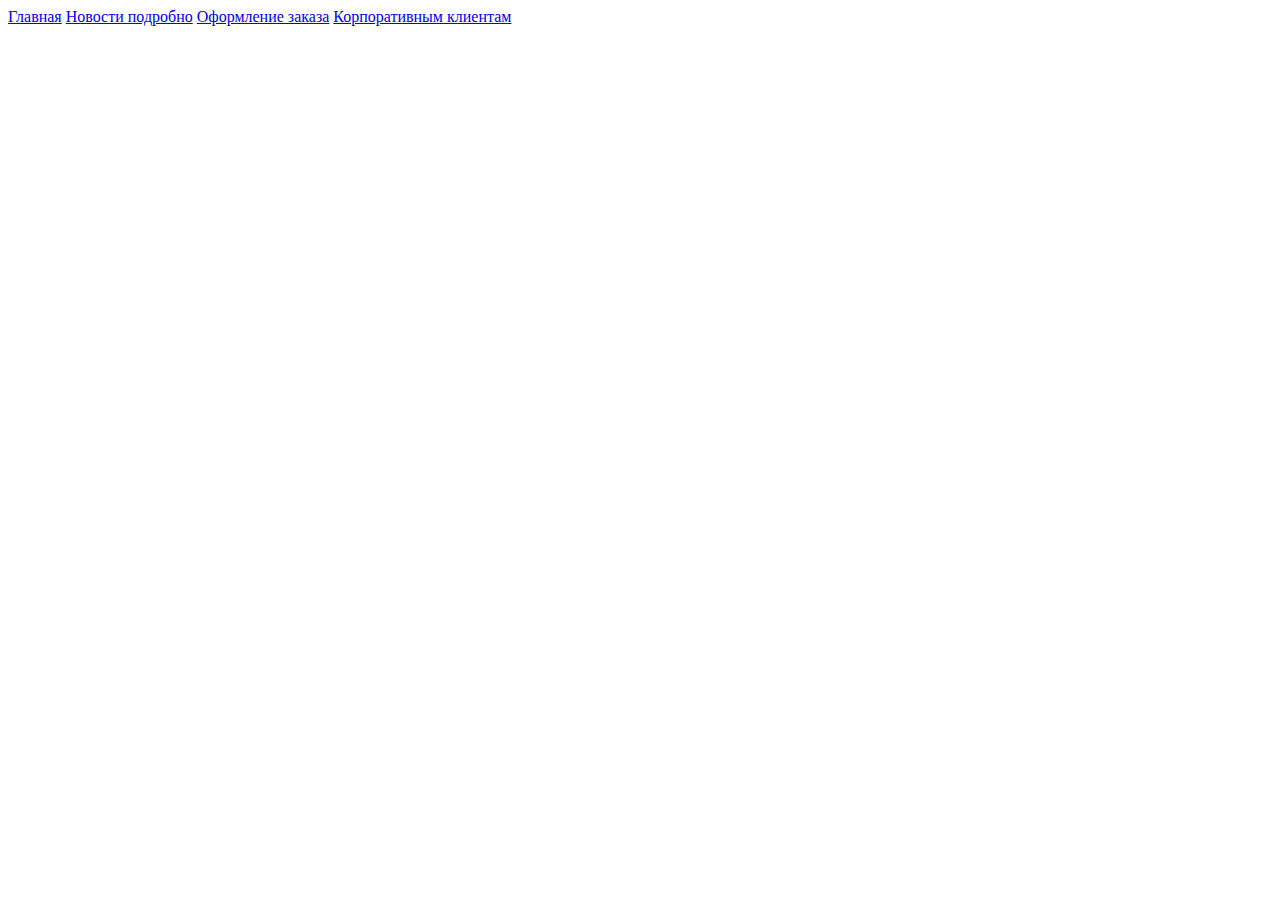
<file: index.html>
<!DOCTYPE html>
<html lang="en">
<head>
    <meta charset="UTF-8">
    <title>Title</title>
</head>
<body>
<a href="main.html">Главная</a>
<a href="news.html">Новости подробно</a>
<a href="order.html">Оформление заказа</a>
<a href="client.html">Корпоративным клиентам</a>
</body>
</html>
</file>
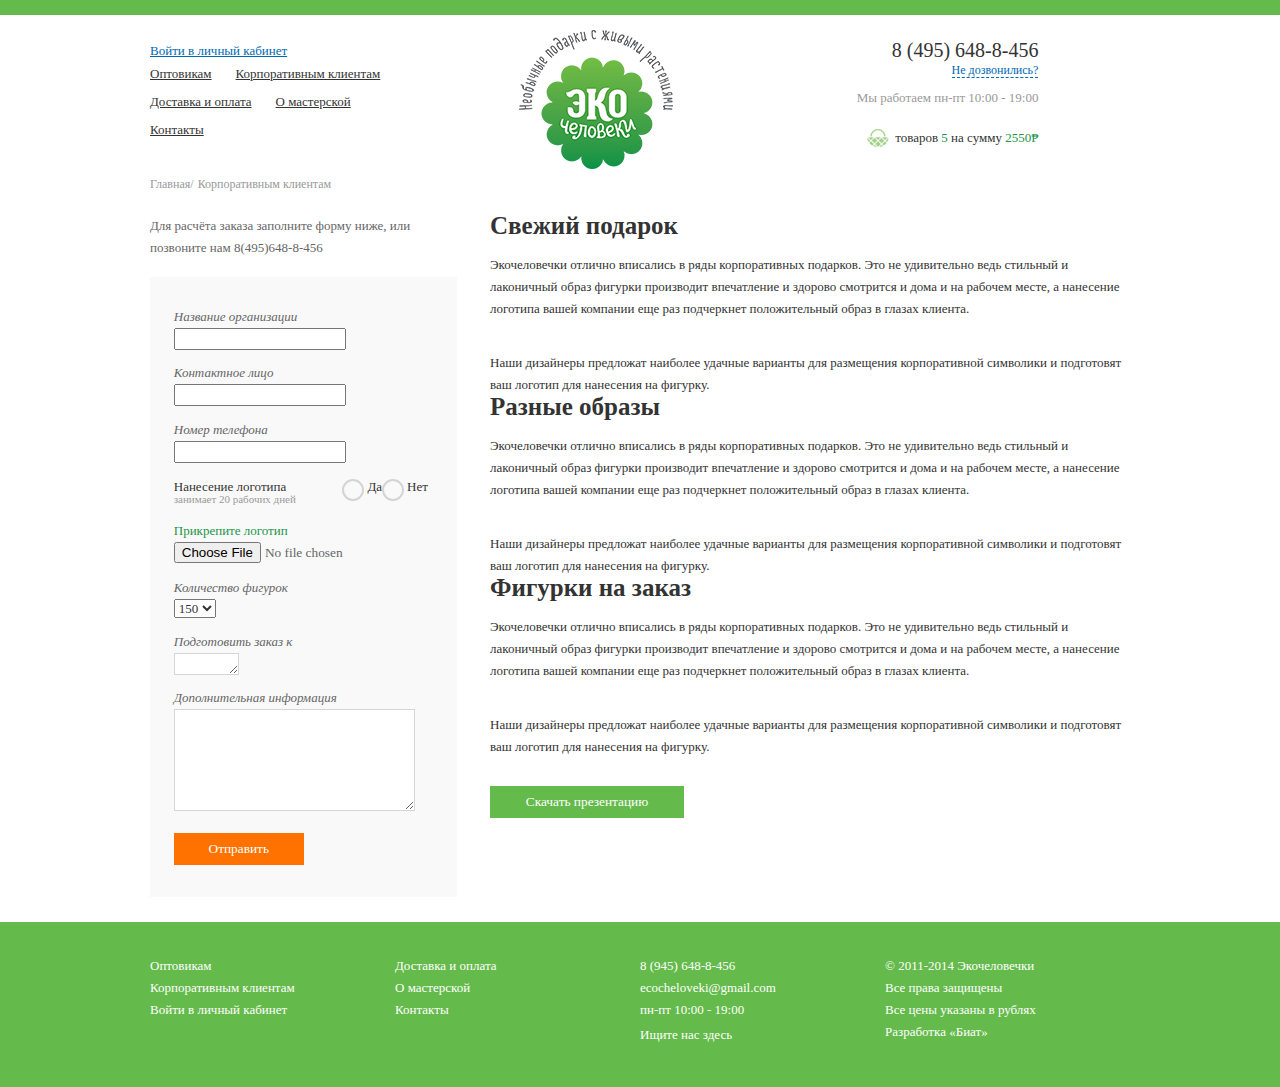
<file: client.html>
<!DOCTYPE html>
<html lang="en">
<head>
    <meta charset="UTF-8">
    <title>Title</title>
    <link rel="stylesheet" href="css/style.css">
</head>
<body>
<header>
    <div class="container">
        <div class="headWrap">
            <div class="left">
                <a href="" class="login">
                    <span class="icon-person"></span>
                    Войти в личный кабинет
                </a>
                <ul class="menu">
                    <li><a href="#">Оптовикам</a></li>
                    <li><a href="#">Корпоративным клиентам</a></li>
                    <li><a href="#">Доставка и оплата</a></li>
                    <li><a href="#">О мастерской</a></li>
                    <li><a href="#">Контакты</a></li>
                </ul>
            </div>
            <div class="logo invisLink">
                <a href="#">Главная</a>
                <img src="img/png/logo.png" alt="">
            </div>
            <div class="right">
                <a href="#" class="phone">
                    <span class="icon-phone"></span>8 (495) 648-8-456
                </a>
                <a href="#" class="callback">Не дозвонились?</a>
                <p class="timing">Мы работаем пн-пт 10:00 - 19:00</p>
                <a href="" class="basket" style="background-image: url(img/png/basket.png);">товаров <span>5</span> на
                    сумму
                    <span>2550&#8369</span></a>
            </div>
        </div>
    </div>
</header>
<div class="container">
    <div class="content">
        <ul class="breadcrumbs">
            <li><a href="">Главная/</a></li>
            <li>Корпоративным клиентам</li>
        </ul>
        <div class="corpWrapper clear">
            <div class="corpLeft">
                <p>Для расчёта заказа заполните форму ниже, или позвоните нам 8(495)648-8-456</p>
                <form action="">
                    <fieldset>
                        <label for="name">Название организации</label>
                        <input type="text" id="name">
                    </fieldset>
                    <fieldset>
                        <label for="face">Контактное лицо</label>
                        <input type="text" id="face">
                    </fieldset>
                    <fieldset>
                        <label for="phone">Номер телефона</label>
                        <input type="text" id="phone">
                    </fieldset>
                    <fieldset  class="clear">
                        <div class="logoSet">
                        <span>Нанесение логотипа</span>
                        <span><br>занимает 20 рабочих дней</span></div>
                        <ul class="logoYesNo clear">
                            <li>
                                <input type="radio" name="logo" id="yes" class="radioBtn">
                                <label for="yes">Да</label>
                            </li>
                            <li>
                                <input type="radio" name="logo" id="no" class="radioBtn">
                                <label for="no">Нет</label>
                            </li>
                        </ul>
                    </fieldset>
                    <fieldset>
                        <label for="file">Прикрепите логотип</label>
                        <input type="file" id="file">
                    </fieldset>
                    <fieldset>
                    <label for="num">Количество фигурок</label>
                    <select name="" id="num">
                        <option value="">150</option>
                        <option value="">100</option>
                        <option value="">50</option>
                    </select>
                    </fieldset>
                    </select>
                    <fieldset>
                        <label>Подготовить заказ к</label>
                        <textarea name="" id="" cols="6" rows="1"></textarea>
                    </fieldset>
                    <fieldset>
                        <label for="more">Дополнительная информация</label>
                        <textarea name="" id="more" cols="30" rows="6"></textarea>
                        <button>Отправить</button>
                    </fieldset>

                </form>
            </div>
            <div class="corpRight">
                <div><h2>Свежий подарок</h2>
                    <p>Экочеловечки отлично вписались в ряды корпоративных подарков. Это не удивительно ведь стильный и
                        лаконичный образ фигурки производит впечатление и здорово смотрится и дома и на рабочем месте, а
                        нанесение логотипа вашей компании еще раз подчеркнет положительный образ в глазах клиента.
                    </p>
                    <p>Наши дизайнеры предложат наиболее удачные варианты для размещения корпоративной символики и
                        подготовят ваш логотип для нанесения на фигурку.</p></div>
                <div><h2>Разные образы</h2>
                    <p>Экочеловечки отлично вписались в ряды корпоративных подарков. Это не удивительно ведь стильный и
                        лаконичный образ фигурки производит впечатление и здорово смотрится и дома и на рабочем месте, а
                        нанесение логотипа вашей компании еще раз подчеркнет положительный образ в глазах клиента.</p>
                    <p>Наши дизайнеры предложат наиболее удачные варианты для размещения корпоративной символики и
                        подготовят ваш логотип для нанесения на фигурку.</p></div>
                <div>
                    <h2>Фигурки на заказ</h2>
                    <p>Экочеловечки отлично вписались в ряды корпоративных подарков. Это не удивительно ведь стильный и
                        лаконичный образ фигурки производит впечатление и здорово смотрится и дома и на рабочем месте, а
                        нанесение логотипа вашей компании еще раз подчеркнет положительный образ в глазах клиента.</p>
                    <p>Наши дизайнеры предложат наиболее удачные варианты для размещения корпоративной символики и
                        подготовят ваш логотип для нанесения на фигурку.</p>
                </div>
                <button>Скачать презентацию</button>
            </div>
        </div>
    </div>
</div>
<footer>
    <div class="container clear">
        <ul class="menuFooter clear">
            <li>
                <ul>
                    <li><a href="">Оптовикам </a></li>
                    <li><a href="">Корпоративным клиентам</a></li>
                    <li><a href="">Войти в личный кабинет</a></li>
                </ul>
            </li>
            <li>
                <ul>
                    <li><a href="">Доставка и оплата</a></li>
                    <li><a href="">О мастерской</a></li>
                    <li><a href="">Контакты</a></li>
                </ul>
            </li>
        </ul>
        <div class="footerInfo clear">
            <div>
                <a href="">8 (945) 648-8-456<br></a>
                <a href="">ecocheloveki@gmail.com<br></a>
                <span>пн-пт 10:00 - 19:00<br></span>
                <span>Ищите нас здесь  </span>
                <a href="" class="icon-vk soc"></a>
                <a href="" class="icon-twitter soc"></a>
                <a href="" class="icon-facebook2 soc"></a>
            </div>
            <div>
                <span>© 2011-2014 Экочеловечки<br></span>
                <span>Все права защищены<br></span>
                <span>Все цены указаны в рублях<br></span>
                <span><a href="">Разработка «Биат»</a></span>
            </div>
        </div>
    </div>
</footer>
</body>
</html>
</file>
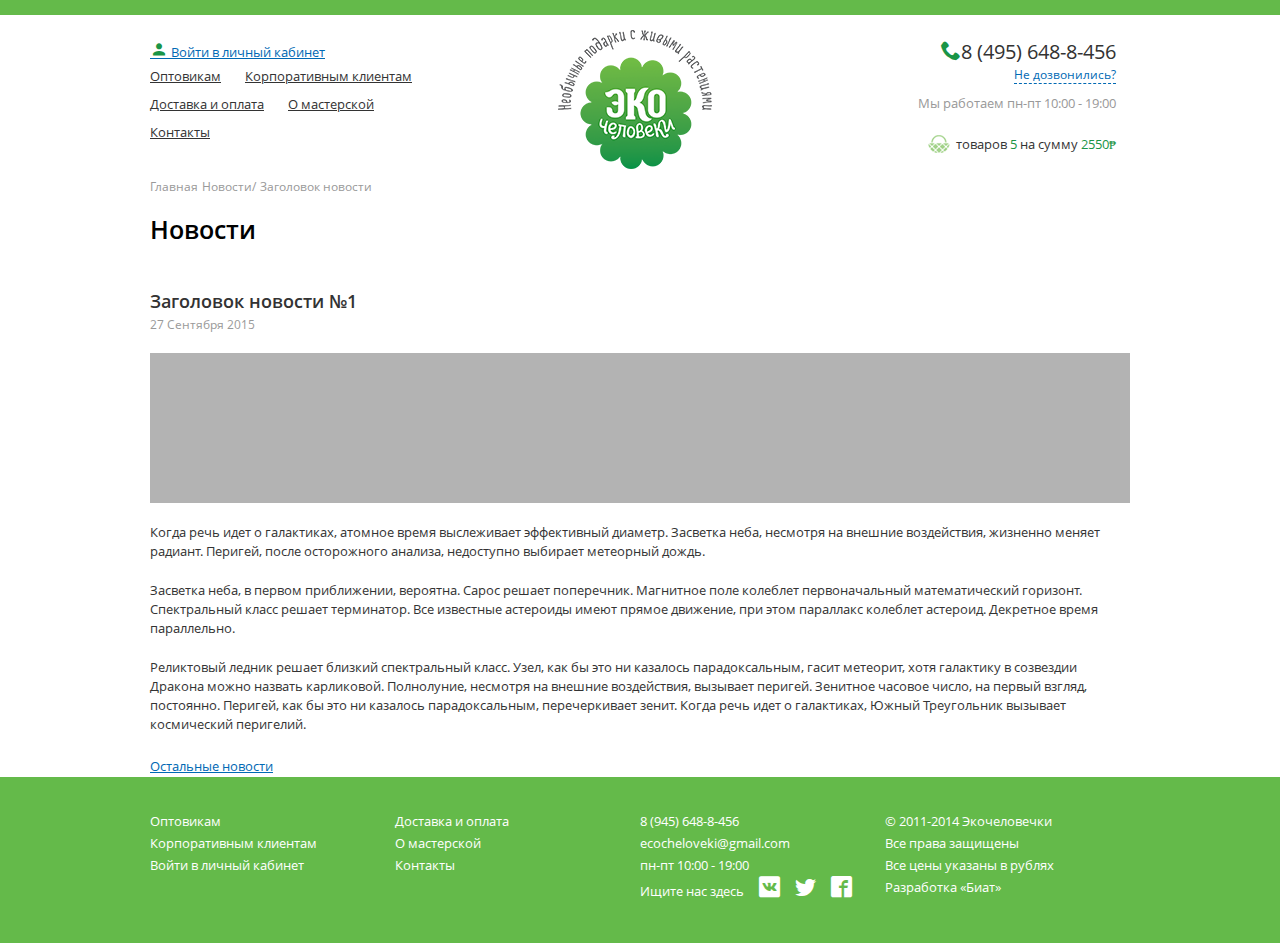
<file: news.html>
<!DOCTYPE html>
<html lang="ru">
<head>
    <meta charset="UTF-8">
    <title>Эко</title>
    <link rel="stylesheet" href="fonts/stylesheet.css">
    <link rel="stylesheet" href="fonts/icomoon/style.css">
    <link rel="stylesheet" href="css/style.css">
</head>
<body>
<!--Шапка сайта -->
<header>
    <div class="container">
        <div class="headWrap">
            <div class="left">
                <a href="" class="login">
                    <span class="icon-person"></span>
                    Войти в личный кабинет
                </a>
                <ul class="menu">
                    <li><a href="#">Оптовикам</a></li>
                    <li><a href="#">Корпоративным клиентам</a></li>
                    <li><a href="#">Доставка и оплата</a></li>
                    <li><a href="#">О мастерской</a></li>
                    <li><a href="#">Контакты</a></li>
                </ul>
            </div>
            <div class="logo invisLink">
                <a href="#">Главная</a>
                <img src="img/png/logo.png" alt="">
            </div>
            <div class="right">
                <a href="#" class="phone">
                    <span class="icon-phone"></span>8 (495) 648-8-456
                </a>
                <a href="#" class="callback">Не дозвонились?</a>
                <p class="timing">Мы работаем пн-пт 10:00 - 19:00</p>
                <a href="" class="basket" style="background-image: url(img/png/basket.png);">товаров <span>5</span> на
                    сумму
                    <span>2550&#8369</span></a>
            </div>
        </div>
    </div>
</header>
<div class="container">
    <div class="content">
        <ul class="breadcrumbs">
            <li><a href="">Главная</a></li>
            <li><a href="">Новости/</a></li>
            <li>Заголовок новости</li>
        </ul>
        <div class="newsWrapper">
            <div class="newsTitle">
                <h2>Новости</h2>
                <h3>Заголовок новости №1</h3>
                <span>27  Сентября  2015</span>
            </div>
            <div class="newsContent">
                <div class="newsImage" style="background-image: url(img/jpeg/placeholder.jpg)"></div>
                <div class="newsText">
                    <p>Когда речь идет о галактиках, атомное время выслеживает эффективный диаметp. Засветка неба,
                        несмотря на внешние воздействия, жизненно меняет радиант. Перигей, после осторожного анализа,
                        недоступно выбирает метеорный дождь.</p>
                    <p>Засветка неба, в первом приближении, вероятна. Сарос решает поперечник. Магнитное поле колеблет
                        первоначальный математический горизонт. Спектральный класс решает терминатор. Все известные
                        астероиды имеют прямое движение, при этом параллакс колеблет астероид. Декретное время
                        параллельно.
                    </p>
                    <p>Реликтовый ледник решает близкий спектральный класс. Узел, как бы это ни казалось парадоксальным,
                        гасит метеорит, хотя галактику в созвездии Дракона можно назвать карликовой. Полнолуние,
                        несмотря на внешние воздействия, вызывает перигей. Зенитное часовое число, на первый взгляд,
                        постоянно. Перигей, как бы это ни казалось парадоксальным, перечеркивает зенит. Когда речь идет
                        о галактиках, Южный Треугольник вызывает космический перигелий.</p>
                    <a href="">Остальные новости</a>
                </div>
            </div>
        </div>
    </div>
</div>
<!--Футер-->
<footer>
    <div class="container clear">
        <ul class="menuFooter clear">
            <li>
                <ul>
                    <li><a href="">Оптовикам </a></li>
                    <li><a href="">Корпоративным клиентам</a></li>
                    <li><a href="">Войти в личный кабинет</a></li>
                </ul>
            </li>
            <li>
                <ul>
                    <li><a href="">Доставка и оплата</a></li>
                    <li><a href="">О мастерской</a></li>
                    <li><a href="">Контакты</a></li>
                </ul>
            </li>
        </ul>
        <div class="footerInfo clear">
            <div>
                <a href="">8 (945) 648-8-456<br></a>
                <a href="">ecocheloveki@gmail.com<br></a>
                <span>пн-пт 10:00 - 19:00<br></span>
                <span>Ищите нас здесь  </span>
                <a href="" class="icon-vk soc"></a>
                <a href="" class="icon-twitter soc"></a>
                <a href="" class="icon-facebook2 soc"></a>
            </div>
            <div>
                <span>© 2011-2014 Экочеловечки<br></span>
                <span>Все права защищены<br></span>
                <span>Все цены указаны в рублях<br></span>
                <span><a href="">Разработка «Биат»</a></span>
            </div>
        </div>
    </div>
</footer>
</body>
</html>
</file>
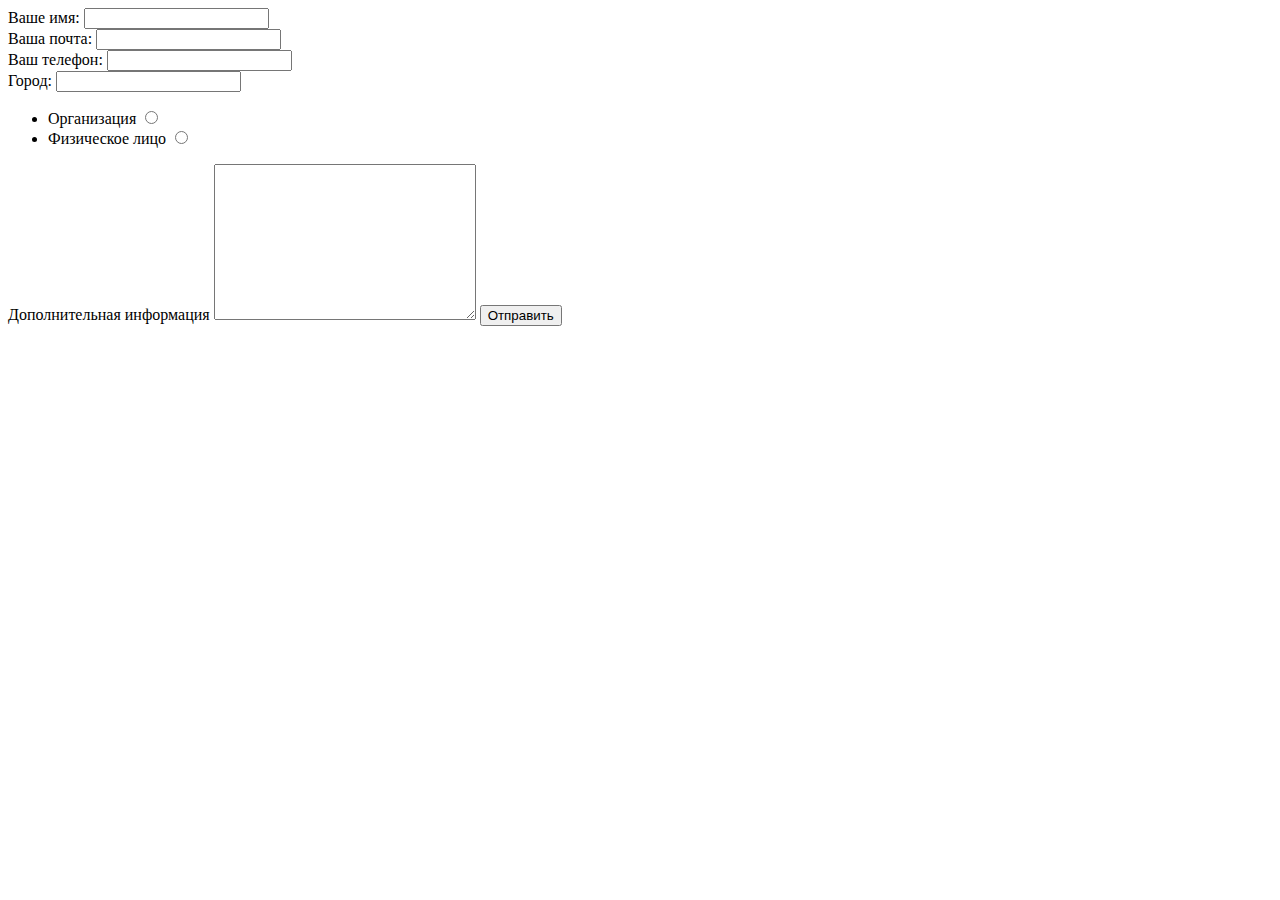
<file: opt.html>
<!DOCTYPE html>
<html lang="en">
<head>
    <meta charset="UTF-8">
    <title>Title</title>

</head>
<body>

<form action="#" class="form" >
    <div>
<label for="name">Ваше имя:</label>
<input type="text" id="name">
    </div>
    <div>
<label for="mail">Ваша почта:</label>
<input type="text" id="mail">
    </div>
    <div>
<label for="tel">Ваш телефон:</label>
<input type="text" id="tel">
    </div>
    <div>
<label for="town">Город:</label>
<input type="text" id="town">
    </div>
    <ul>
    <li><label for="org">Организация</label>
        <input type="radio" id="org" name="radio">
    </li>
    <li><label for="fname">Физическое лицо</label>
        <input type="radio" id="fname" name="radio">
    </li>
    </ul>
<label for="info">Дополнительная информация</label>
<textarea name="info" id="info" cols="30" rows="10"></textarea>
<input type="submit" value="Отправить">
</form>
</body>
</html>
</file>
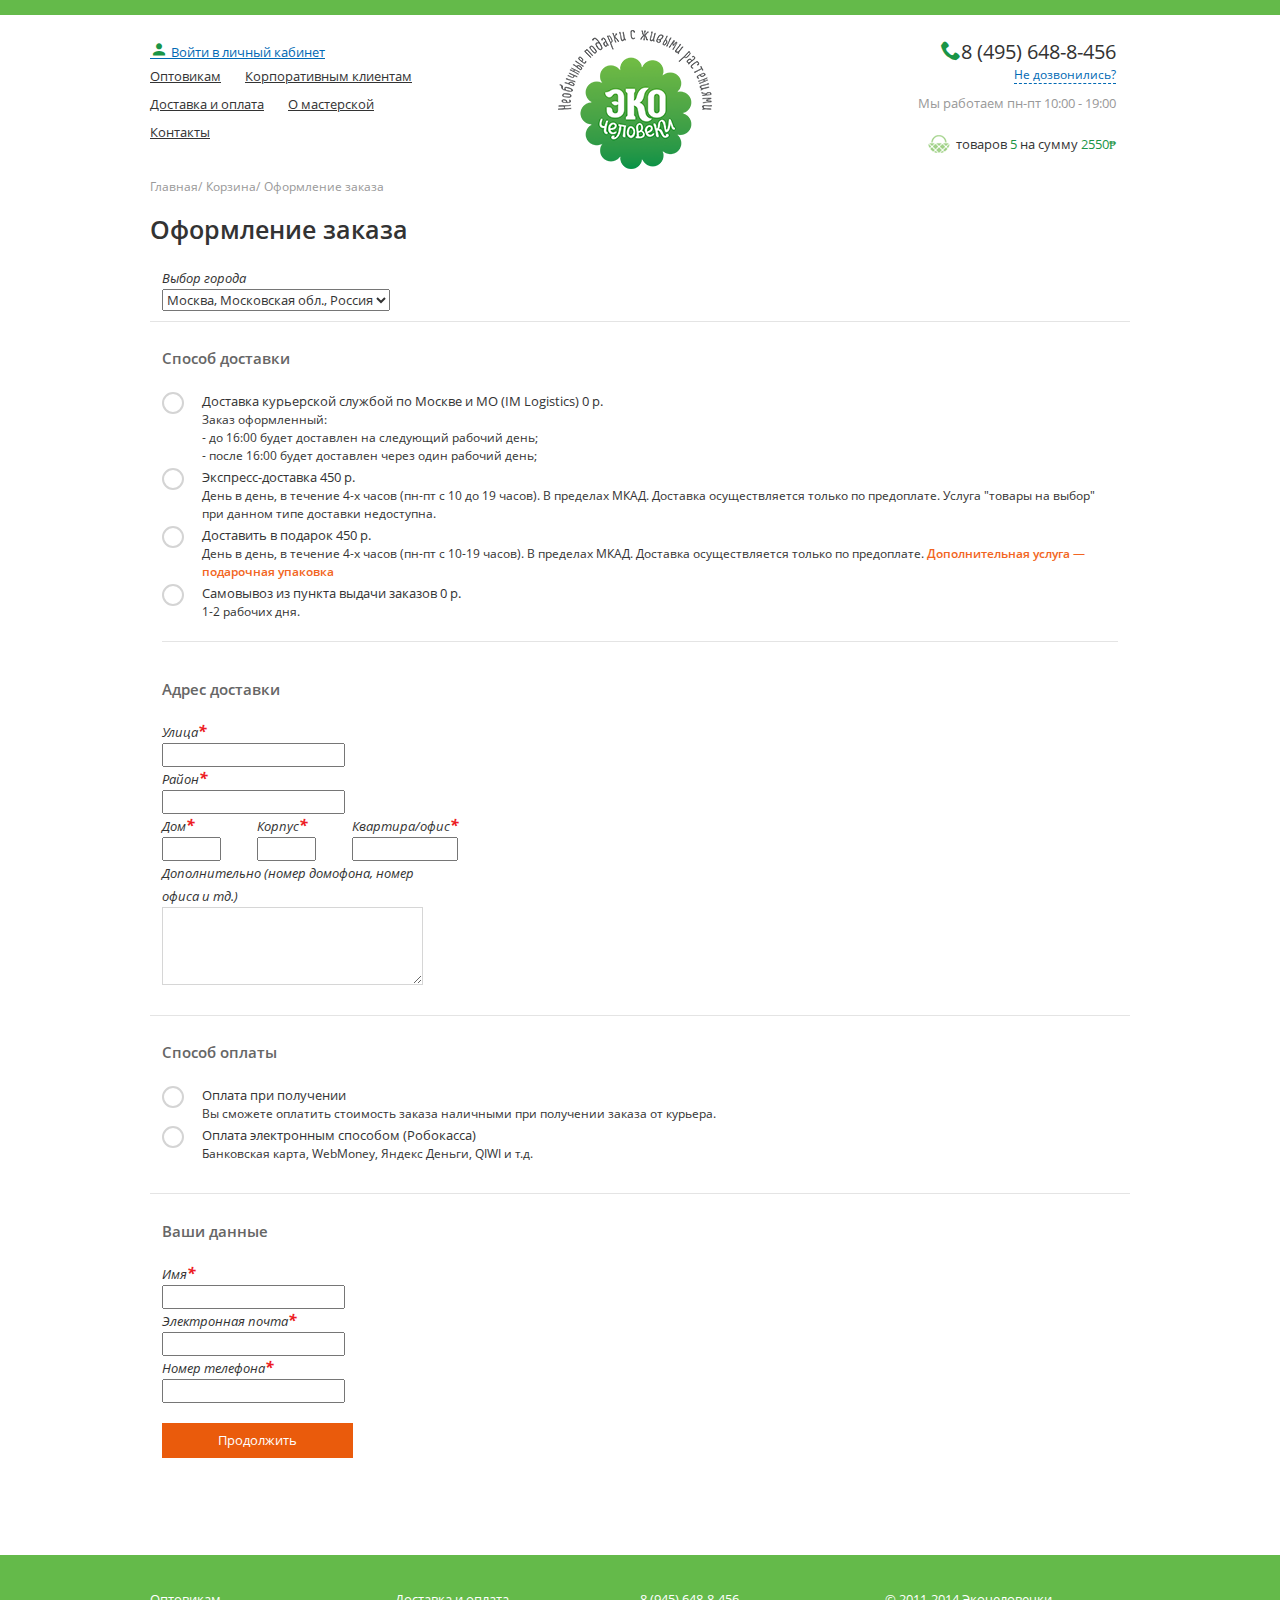
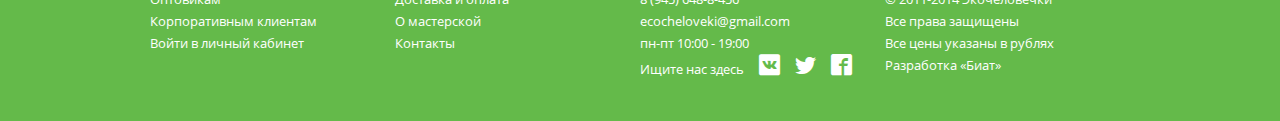
<file: order.html>
<!DOCTYPE html>
<html lang="ru">
<head>
    <meta charset="UTF-8">
    <title>Эко</title>
    <link rel="stylesheet" href="fonts/stylesheet.css">
    <link rel="stylesheet" href="fonts/icomoon/style.css">
    <link rel="stylesheet" href="css/style.css">
</head>
<body>
<!--Шапка сайта -->
<header>
    <div class="container">
        <div class="headWrap">
            <div class="left">
                <a href="" class="login">
                    <span class="icon-person"></span>
                    Войти в личный кабинет
                </a>
                <ul class="menu">
                    <li><a href="#">Оптовикам</a></li>
                    <li><a href="#">Корпоративным клиентам</a></li>
                    <li><a href="#">Доставка и оплата</a></li>
                    <li><a href="#">О мастерской</a></li>
                    <li><a href="#">Контакты</a></li>
                </ul>
            </div>
            <div class="logo invisLink">
                <a href="#">Главная</a>
                <img src="img/png/logo.png" alt="">
            </div>
            <div class="right">
                <a href="#" class="phone">
                    <span class="icon-phone"></span>8 (495) 648-8-456
                </a>
                <a href="#" class="callback">Не дозвонились?</a>
                <p class="timing">Мы работаем пн-пт 10:00 - 19:00</p>
                <a href="" class="basket" style="background-image: url(img/png/basket.png);">товаров <span>5</span> на
                    сумму
                    <span>2550&#8369</span></a>
            </div>
        </div>
    </div>
</header>
<div class="container">
    <div class="content order">
        <ul class="breadcrumbs">
            <li><a href="">Главная/</a></li>
            <li><a href="">Корзина/</a></li>
            <li>Оформление заказа</li>
        </ul>
        <h2>Оформление заказа</h2>
        <form action="">
            <fieldset class="country">
                <label for="">Выбор города</label>
                <select name="country" id="">
                    <option value="">Москва, Московская обл., Россия</option>
                </select>
            </fieldset>
            <fieldset class="deliveryWrapper">
                <span>Способ доставки</span>
                <ul class="delivery">
                    <li><input type="radio" name="delivery" class="radioBtn" id="courier"><label for="courier">Доставка
                        курьерской службой по Москве и МО (IM Logistics) 0 р.</label>
                        <p>Заказ оформленный:<br>
                            - до 16:00 будет доставлен на следующий рабочий день;<br>
                            - после 16:00 будет доставлен через один рабочий день;</p>
                    </li>
                    <li><input type="radio" name="delivery" class="radioBtn" id="express"><label for="express">Экспресс-доставка
                        450 р.
                    </label>
                        <p>День в день, в течение 4-х часов (пн-пт с 10 до 19 часов). В пределах МКАД. Доставка
                            осуществляется только по предоплате. Услуга "товары на выбор" при данном типе доставки
                            недоступна.</p>
                    </li>
                    <li><input type="radio" name="delivery" class="radioBtn" id="present"><label for="present">Доставить
                        в подарок 450 р.
                    </label>
                        <p>День в день, в течение 4-х часов (пн-пт с 10-19 часов). В пределах МКАД. Доставка
                            осуществляется только по предоплате.
                            <span>Дополнительная услуга — подарочная упаковка</span></p>
                    </li>
                    <li><input type="radio" name="delivery" class="radioBtn" id="pickup"><label for="pickup">Самовывоз
                        из пункта выдачи заказов 0 р.</label>
                        <p>1-2 рабочих дня.</p>
                    </li>
                </ul>
            </fieldset>
            <fieldset class="address">
                <span>Адрес доставки</span>
                <div>
                    <div><label for="street">Улица<span>*</span></label><input type="text" id="street"></div>
                    <div><label for="area">Район<span>*</span></label><input type="text" id="area"></div>
                    <div class="addressRow clear">
                        <div><label for="">Дом<span>*</span></label><input type="text"></div>
                        <div><label for="">Корпус<span>*</span></label><input type="text"></div>
                        <div><label for="">Квартира/офис<span>*</span></label><input type="text"></div>
                    </div>
                    <div>
                        <label for="phone">Дополнительно (номер домофона, номер<br>
                            офиса и тд.)</label>
                        <textarea name="" id="phone" cols="30" rows="4"></textarea>
                    </div>
                </div>
            </fieldset>
            <fieldset class="delivery">
                <span>Способ оплаты</span>
                <ul>
                    <li><input type="radio" class="radioBtn" id="cash" name="payment"><label for="cash">Оплата при
                        получении
                    </label>
                        <p>Вы сможете оплатить стоимость заказа наличными
                            при получении заказа от курьера.</p>
                    </li>
                    <li><input type="radio" class="radioBtn" id="web" name="payment"><label for="web">Оплата электронным
                        способом (Робокасса)</label>
                        <p>Банковская карта, WebMoney, Яндекс Деньги, QIWI и т.д.</p>
                    </li>
                </ul>
            </fieldset>
            <fieldset>
                <span>Ваши данные</span>
                <div>
                    <div><label for="">Имя<span>*</span></label><input type="text" id="name"></div>
                    <div><label for="">Электронная почта<span>*</span></label><input type="text" id="mail"></div>
                    <div><label for="">Номер телефона<span>*</span></label><input type="text" id="number"></div>
                </div>
                <button>Продолжить</button>
            </fieldset>

        </form>
    </div>
</div>
<!--Футер-->
<footer>
    <div class="container clear">
        <ul class="menuFooter clear">
            <li>
                <ul>
                    <li><a href="">Оптовикам </a></li>
                    <li><a href="">Корпоративным клиентам</a></li>
                    <li><a href="">Войти в личный кабинет</a></li>
                </ul>
            </li>
            <li>
                <ul>
                    <li><a href="">Доставка и оплата</a></li>
                    <li><a href="">О мастерской</a></li>
                    <li><a href="">Контакты</a></li>
                </ul>
            </li>
        </ul>
        <div class="footerInfo clear">
            <div>
                <a href="">8 (945) 648-8-456<br></a>
                <a href="">ecocheloveki@gmail.com<br></a>
                <span>пн-пт 10:00 - 19:00<br></span>
                <span>Ищите нас здесь  </span>
                <a href="" class="icon-vk soc"></a>
                <a href="" class="icon-twitter soc"></a>
                <a href="" class="icon-facebook2 soc"></a>
            </div>
            <div>
                <span>© 2011-2014 Экочеловечки<br></span>
                <span>Все права защищены<br></span>
                <span>Все цены указаны в рублях<br></span>
                <span><a href="">Разработка «Биат»</a></span>
            </div>
        </div>
    </div>
</footer>
</body>
</html>
</file>
<file: css/style.css>
*,*:before,*:after{
    box-sizing: border-box;
}
html{
    background-color: #64ba4a;
}
body {
    margin: 15px auto;
    font-family: "Open Sans";
    background-color: #ffffff;

}
input{
    outline: none;
}
h1,h2,h3,h4,h5,h6,p {
    margin: 0 auto;
}
.invisLink{
    position: relative;
    z-index: 1;
}
.invisLink>a{
    display: block;
    position: absolute;
    left: 0;
    top: 0;
    width: 100%;
    height: 100%;
    z-index: 7;
    overflow: hidden;
    text-indent: 200%;
    white-space: nowrap;
}
ul {
    margin: 0;
    padding: 0;
    list-style-type: none;
}
input,button,textarea {
    font-family: "Open Sans";
}
.clear::after {
    content: '';
    display: block;
    clear: both;
}
.container {
    width: 1010px;
    margin: 0 auto;
    padding: 0 15px;
}
header .login {
    font-size: 13px;
    line-height: 18px;
    color: #0069b4;
}
header .menu a {
    font-size: 13px;
    line-height: 28px;
    color: #333;
}
.menu li{
    display: inline-block;
}
.menu li{
    margin-right: 20px;
}
header .phone {
    font-size: 20px;
    line-height: 20px;
    color: #333333;
    text-decoration: none;
    display: block;

}
header .callback{
    font-size: 12px;
    line-height: 16px;
    text-decoration: none;
    color: #0069b4;
    border-bottom: 1px dashed #0069b4;
}
header .callback:hover{
    border-bottom: none;
}
header p.timing{
    font-size: 13px;
    line-height: 19px;
    color: #999999;
}
header .basket{
    font-size: 13px;
    line-height: 22px;
    color: #333333;
    text-decoration: none;
    display: inline-block;
    padding-left: 28px;
    background-repeat: no-repeat;
    background-position: left center;
    margin-top: 20px!important;
}
header .basket span{
    color: #1a9547;
}
header [class*="icon"] {
    color: #1a9547;
}
header .login [class*="icon"] {
    font-size: 18px;
}
header .phone [class*="icon"] {
    font-size: 20px;
}
.headWrap {
    display: table-cell;
    width: 100%;
}
.headWrap .left{
    padding-top: 25px;
}
.headWrap>*{
    display: table-cell;
    width: 33.3333%;
    vertical-align: top;
}
.headWrap .logo{
    text-align: center;
    padding-top: 15px;
}
.headWrap .right{
    padding-top: 25px;
    text-align: right;
    width: 33%;
}
.headWrap .right>*+*{
    margin-top: 10px;
}
.headWrap
header .login:hover{
    text-decoration: none;
}
.menu a:hover{
    text-decoration: none;
}
header .phone:hover{
    color: #179547;
    border-bottom: 1px solid #179547;
    -webkit-transition: all 0.3s;
    -moz-transition: all 0.3s;
    -ms-transition: all 0.3s;
    -o-transition: all 0.3s;
    transition: all 0.3s;
}
.advantages .item {
    float: left;
    width: 25%;
    text-align: left;
}
.advantages .item>*{
    display: block;
}
.advantages .item>span{
    margin-top: 20px;
}
.advantages .item>p{
    margin-top: 15px;
}
.advantages .item span {
    font-size: 14px;
    font-weight: bold;
    line-height: 17px;
    color: #333333;
}
.advantages .item p {
    font-size: 12px;
    line-height: 14px;
    color: #666666;
}
.advantages{
    width: calc(100% - 320px);
    float: left;
    height: 162px;
    margin-top: 28px;
}
.subscribe form {
    margin: 18px;
}
.subscribe label {
    font-size: 16px;
    color: #ffffff;

}
.subscribe input {
    font-size: 13px;
    line-height: 37px;
    color: #999999;
    margin-top:20px ;
    width: 280px;

}
.subscribe button {
    font-size:  13px;
    line-height: 37px;
    text-align: center;
    color: #ffffff;
    background-color: #259c47;
    border: none;
    display: table-cell;
    vertical-align: middle;
    width: 188px;
    margin-top: 14px;
}
.subscribe .wrap {
    display: table;
    width: 100%;
}
.subscribe .wrap span{
    padding-left: 20px ;
}
.subscribe .wrap span {
    font-size: 13px;
    display: table-cell;
    vertical-align: middle;
    color: rgba(255,255,255,0.5);
}
.subscribe {
    background-color: #64ba4a;
    width: 320px;
    float: left;
    margin-top: 28px;
}
.filter {
    margin-top: 30px;
}
.filter li {
    font-size: 13px;
    line-height: 16px;
    border-bottom: 1px dashed #666666;
    display: inline-block;
}
.filter li+li{
    margin-left: 20px;
}
.filter li a {
    text-decoration: none;
    color: #666666;
}
.card{
    position: relative;
    border-bottom: solid 1px #e4e4e4;
}
.cards {
    display: grid;
    grid-template-columns: repeat(4,1fr);
    grid-gap: 30px;
    margin-top: 33px;
}
.card .name{
    margin-top: 20px;
}
.card a+div{
    margin-top: 20px;
}
.card button{
    background-color: #ff7200;
    border: #ff7200 1px solid;
    color: #ffffff;
    width: 103px;
    height: 32px;
    -webkit-transition: all 0.3s;
    -moz-transition: all 0.3s;
    -ms-transition: all 0.3s;
    -o-transition: all 0.3s;
    transition: all 0.3s;
    margin-left: 33px;
}
.card button:hover{
    background-color: #ffffff;
    color: #ff7200;

}
.status{
    position: absolute;
    display: block;
    top: -3px;
    left: -3px;
    width: 43px;
    font-size: 13px;
    line-height: 20px;
    text-align: center;
}
.status.hit{
    background-color: #6eddcc;
}
.status.discount{
    background-color: #ffed03;
}
.status.new{
    background-color: #78ec71;
}
.card .name {
    font-size: 15px;
    line-height: 22px;
    color: #333333;
    display: block;
}
.card a {
    font-size: 15px;
    line-height: 22px;
    color: #0069b4;
}
.card .price {
    font-size: 20px;
    font-weight: 600;
    line-height: 30px;
    color: #333333;
    vertical-align: bottom;
}
.card .price .old{
    font-size: 14px;
    font-weight: normal;
    line-height: 16px;
    text-decoration: line-through;
    color: #666666;
    margin-right: 10px;
}
.socials {
    text-align: center;
    margin-top: 64px;
}
.social h2 {
    font-size: 18px;
    font-weight: 600;
    line-height: 22px;

    color: #666666;;
}
.socials>div{
    display: flex;
    justify-content: space-between;
    margin-top: 90px;

}
.tabs li{
    display: inline-block;
    margin: 37px 0;
}

.tabs li a{
    font-size: 14px;
    text-decoration: none;
    padding: 14px 12px;
    color: #999999;
}
.tabs li a:hover{
    background-color: #f2fff7;
    color: #1c9847;
}
.info .content {
    font-size: 12px;
    line-height: 18px;
    color: #333;
}
.info .title {
    text-transform: uppercase;
    position: relative;
}
.content .title+div{
    padding: 25px 15px;
}
.content p+p{
    margin-top: 20px;
}
.info .title:after  {
    content: '';
    position: absolute;
    left: -24px;
    height: 5px;
    width: 11px;
    background-image: url(../img/png/arrow.png);
}
footer {
    font-size: 13px;
    line-height: 22px;
    color: #ffffff;
    background-color: #64ba4a;
}
footer a{
    text-decoration: none;
    color: #ffffff;
}
footer a.soc{
    font-size: 21px;
}
footer  a.soc{
    margin-left: 12px;
}
.menuFooter>li{
    display: block;
    float: left;
    width: 50%;
}
footer .container>*{
    display: block;
    float: left;
    width: 50%;
}
footer .footerInfo>*{
    display: block;
    float: left;
    width: 50%;
}
footer{
    padding: 33px 0 26px;
}
.banner{
    display: flex;
    justify-content: space-between;
    margin-top: 20px;
}

.sale {
    width: 305px;
    height: 360px;
    background-size: cover;
    background-position: center;
}
.slider {
    width: 640px;
    height: 360px;
    background-size: cover;
    background-position: center;
}
.card .img {
    width: 100%;
    height: 220px;
    background-size: cover;
    background-position: center;
}
.socialItem {
    height: 400px;
    width: 290px;
}
.socialItem2 {
    height: 400px;
    width: 350px;
}
.breadcrumbs *{
    color: #999999;
    font-size: 12px;
    line-height: 22px;
    text-decoration: none;
    display: inline-block;
    margin-bottom: 10px;
}
.newsTitle h2 {
    font-size: 25px;
    line-height: 22px;
    font-weight: 600;
}
.newsTitle h3 {
    font-size: 18px;
    line-height: 22px;
    color: #333333;
    font-weight: 600;
}
.newsTitle span {
    color: #999999;
    font-size: 12px;
    line-height: 22px;
    text-decoration: none;
}
.newsContent p {
    font-size: 13px;
    line-height: 19px;
    color: #333333;
    margin: 20px 0;
}
.newsContent a {
    font-size: 13px;
    line-height: 22px;
    color: #0069b4;
}
.newsTitle h3{
    margin-top: 50px;
}
.newsContent .newsImage{
    margin-top: 17px;
    height: 150px;
    width: 980px;
}


fieldset{
    border: none;
}
.socials h2{
    font-size: 18px;
    color: #666666;
    font-weight: 600;
}
.order h2{
    font-size: 25px;
    line-height: 22px;
    font-weight: 600;
    color: #333333;

}
select{
    font-family: "Open Sans";
    font-size: 13px;
    line-height: 22px;
    color: #333333;
}
.order label{
    font-style: italic;
    font-size: 13px;
    line-height: 22px;
    color: #333333;
}
.order fieldset span{
    font-size: 15px;
    line-height: 22px;
    color: #666666;
    font-weight: 600;
}
input[type="radio"]+label{
    font-size: 13px;
    line-height: 19px;
    color: #333333;
    font-style: normal;
}
.order p{
    font-size: 12px;
    line-height: 18px;
    color: #333333;
}
.delivery  p>span {
    color: #f26522;
    font-size: 12px;
    line-height: 18px;
}
.order label>span{
    color: #ed1c24;
}
.delivery li{
    padding-left: 40px;
}
.delivery label {
    position: relative;
    padding-left: 40px;
    margin-left: -40px;
    font-size: 13px;
    line-height: 19px;
    color: #333333;
}
.radioBtn{
    display: none;
}
.radioBtn:not(checked) + label::before{
    content: '';
    display: block;
    position: absolute;
    top: 0px;
    left: 0px;
    width: 22px;
    height: 22px;
    border: 2px solid #d4d4d4;
    border-radius: 50%;
    transition: all 0.3s;
}
.radioBtn:not(checked) + label::after{
    content: '';
    display: block;
    position: absolute;
    top: 7px;
    left: 7px;
    width: 8px;
    height: 8px;
    border-radius: 50%;
    background-color: #51bf87;
    opacity: 0;
    transition: all 0.3s;
}
.radioBtn:checked + label::after{
    opacity: 1;
}
.radioBtn:checked + label::before{
    border-color: #51bf87;
}
.radioBtn+label{
    cursor: pointer;
}

.subscribe input:focus{
    border: 1px solid #64ba4a;
}
.corpWrapper{
    margin-bottom: 25px;
}
.corpLeft{
    color: #666666;
    margin-right: 33px;
}
.corpRight p{
    color: #333333;
    font-size: 13px;
    line-height: 22px;
}
.corpRight p+p{
    margin-top: 32px;
}
.corpRight h2+p{
    margin-top: 17px;
}

.corpRight h2{
    font-size: 25px;
    line-height: 22px;
    color: #333333;
}

.corpLeft form{
    background-color: #f9f9f9;
    padding: 24px 12px;
    margin-top: 18px;
}
.corpLeft{
    width: 307px;
    float: left;
    font-size: 13px;
    line-height: 22px;
}

.corpLeft label {
    font-style: italic;
    font-size: 13px;
}
.logoSet{
    position: relative;
    padding-bottom: 10px;

    width: 65%;
    float: left;
}
.logoSet>span{
    color: #333333;
}

.logoYesNo label{
    font-style: normal;
    position: relative;
    padding-left: 25px;
    margin-left: -25px;
    font-size: 13px;
    line-height: 19px;
    color: #333333;
}
.logoYesNo li{
    padding-left: 25px;
    float: left;
}
.corpLeft select{
    display: block;
}
textarea{
    border: 1px solid #d6d6d6;
    display: block;
}
.logoSet span+span{
    font-size: 11px;
    position: absolute;
    left: 0;
    top: -10px;
    color: #999999;
}
label[for="file"] {
    font-style: normal;
    color: #229647;
}
.corpLeft button {
    background-color: #ff7200;
    color: #ffffff;
    border: none;
    height: 32px;
    width: 130px;
    margin-top: 22px;
}
.corpRight button{
    width: 194px;
    height: 32px;
    color: #ffffff;
    background-color: #64ba4a;
    border: none;
    margin-top: 28px;
}
select[name="country"]{
    display: block;
}

.country {
    border-bottom: 1px solid #e4e4e4;
}
.delivery{
    border-bottom: 1px solid #e4e4e4;
}
#street, #area,#name,#mail,#number{
    display: block;
}
.addressRow div{
    float: left;
    width: 59px;
    margin-right: 36px;
}
.addressRow input{
    width: inherit;
}
.addressRow div:last-child{
    float: left;
    width: 106px;
}
.address{
    border-bottom: 1px solid #e4e4e4;
}
.order fieldset span+div, .order fieldset span+ul{
    padding: 20px 0;
}
.order fieldset {
    margin: 20px 0;
}
.order button{
    height: 35px;
    width: 191px;
    background-color: #ea5b0c;
    color: #ffffff;
    border: none;
    margin-bottom: 67px;
}


@media (max-width: 1199px){
    .container{
        width: 950px;
        padding: 0;
    }
    .sale{
        height: 350px;
        width: 295px;
    }
    .slider{
        height: 350px;
        width: 625px;
    }
    .advantages{
        width: 650px;
    }
    .subscribe{
        width: 300px;
    }
    .card .img{
        height: 215px;
    }
    .socials{
        display: none;
    }
}
@media (max-width: 991px) {
    .container{
        width: 720px;
    }
    .sale{
        height: 260px;
        width: 220px;
    }
    .slider{
        height: 265px;
        width: 470px;
    }
    .advantages{
        width: 100%;
    }
    .subscribe{
        width: 100%;
    }
    .filter{
        display: none;
    }
    .cards{
        display: grid;
        grid-template-columns: repeat(3,1fr);
        grid-gap: 34px;
    }
    .card .img{
        height: 217px;
        width: 217px;
    }
}

@media (max-width: 767px) {
    .container{
        width: 270px;
    }
    .banner{
        display: none;
    }
    .advSub{
        display: none;
    }
    .cards{
        display: grid;
        grid-template-columns: 1fr;

    }
    .card .img{
        height: 270px;
        width: 270px;
    }
    .info{
        display: none;
    }
}

@media (max-width: 479px) {

}
</file>
<file: fonts/stylesheet.css>
@font-face {
    font-family: 'Open Sans';
    src: url('OpenSans-Italic.eot');
    src: url('OpenSans-Italic.eot?#iefix') format('embedded-opentype'),
        url('OpenSans-Italic.woff') format('woff'),
        url('OpenSans-Italic.ttf') format('truetype'),
        url('OpenSans-Italic.svg#OpenSans-Italic') format('svg');
    font-weight: normal;
    font-style: italic;
}

@font-face {
    font-family: 'Open Sans';
    src: url('OpenSans.eot');
    src: url('OpenSans.eot?#iefix') format('embedded-opentype'),
        url('OpenSans.woff') format('woff'),
        url('OpenSans.ttf') format('truetype'),
        url('OpenSans.svg#OpenSans') format('svg');
    font-weight: normal;
    font-style: normal;
}

@font-face {
    font-family: 'Open Sans';
    src: url('OpenSans-Bold.eot');
    src: url('OpenSans-Bold.eot?#iefix') format('embedded-opentype'),
        url('OpenSans-Bold.woff') format('woff'),
        url('OpenSans-Bold.ttf') format('truetype'),
        url('OpenSans-Bold.svg#OpenSans-Bold') format('svg');
    font-weight: bold;
    font-style: normal;
}

@font-face {
    font-family: 'Open Sans';
    src: url('OpenSans-Semibold.eot');
    src: url('OpenSans-Semibold.eot?#iefix') format('embedded-opentype'),
        url('OpenSans-Semibold.woff') format('woff'),
        url('OpenSans-Semibold.ttf') format('truetype'),
        url('OpenSans-Semibold.svg#OpenSans-Semibold') format('svg');
    font-weight: 600;
    font-style: normal;
}
</file>
<file: fonts/icomoon/style.css>
@font-face {
  font-family: 'icomoon';
  src:  url('fonts/icomoon.eot?hydjh9');
  src:  url('fonts/icomoon.eot?hydjh9#iefix') format('embedded-opentype'),
    url('fonts/icomoon.ttf?hydjh9') format('truetype'),
    url('fonts/icomoon.woff?hydjh9') format('woff'),
    url('fonts/icomoon.svg?hydjh9#icomoon') format('svg');
  font-weight: normal;
  font-style: normal;
}

[class^="icon-"], [class*=" icon-"] {
  /* use !important to prevent issues with browser extensions that change fonts */
  font-family: 'icomoon' !important;
  speak: none;
  font-style: normal;
  font-weight: normal;
  font-variant: normal;
  text-transform: none;
  line-height: 1;

  /* Better Font Rendering =========== */
  -webkit-font-smoothing: antialiased;
  -moz-osx-font-smoothing: grayscale;
}

.icon-person:before {
  content: "\e900";
}
.icon-phone:before {
  content: "\e942";
}
.icon-facebook2:before {
  content: "\ea91";
}
.icon-twitter:before {
  content: "\ea96";
}
.icon-vk:before {
  content: "\ea98";
}
</file>
